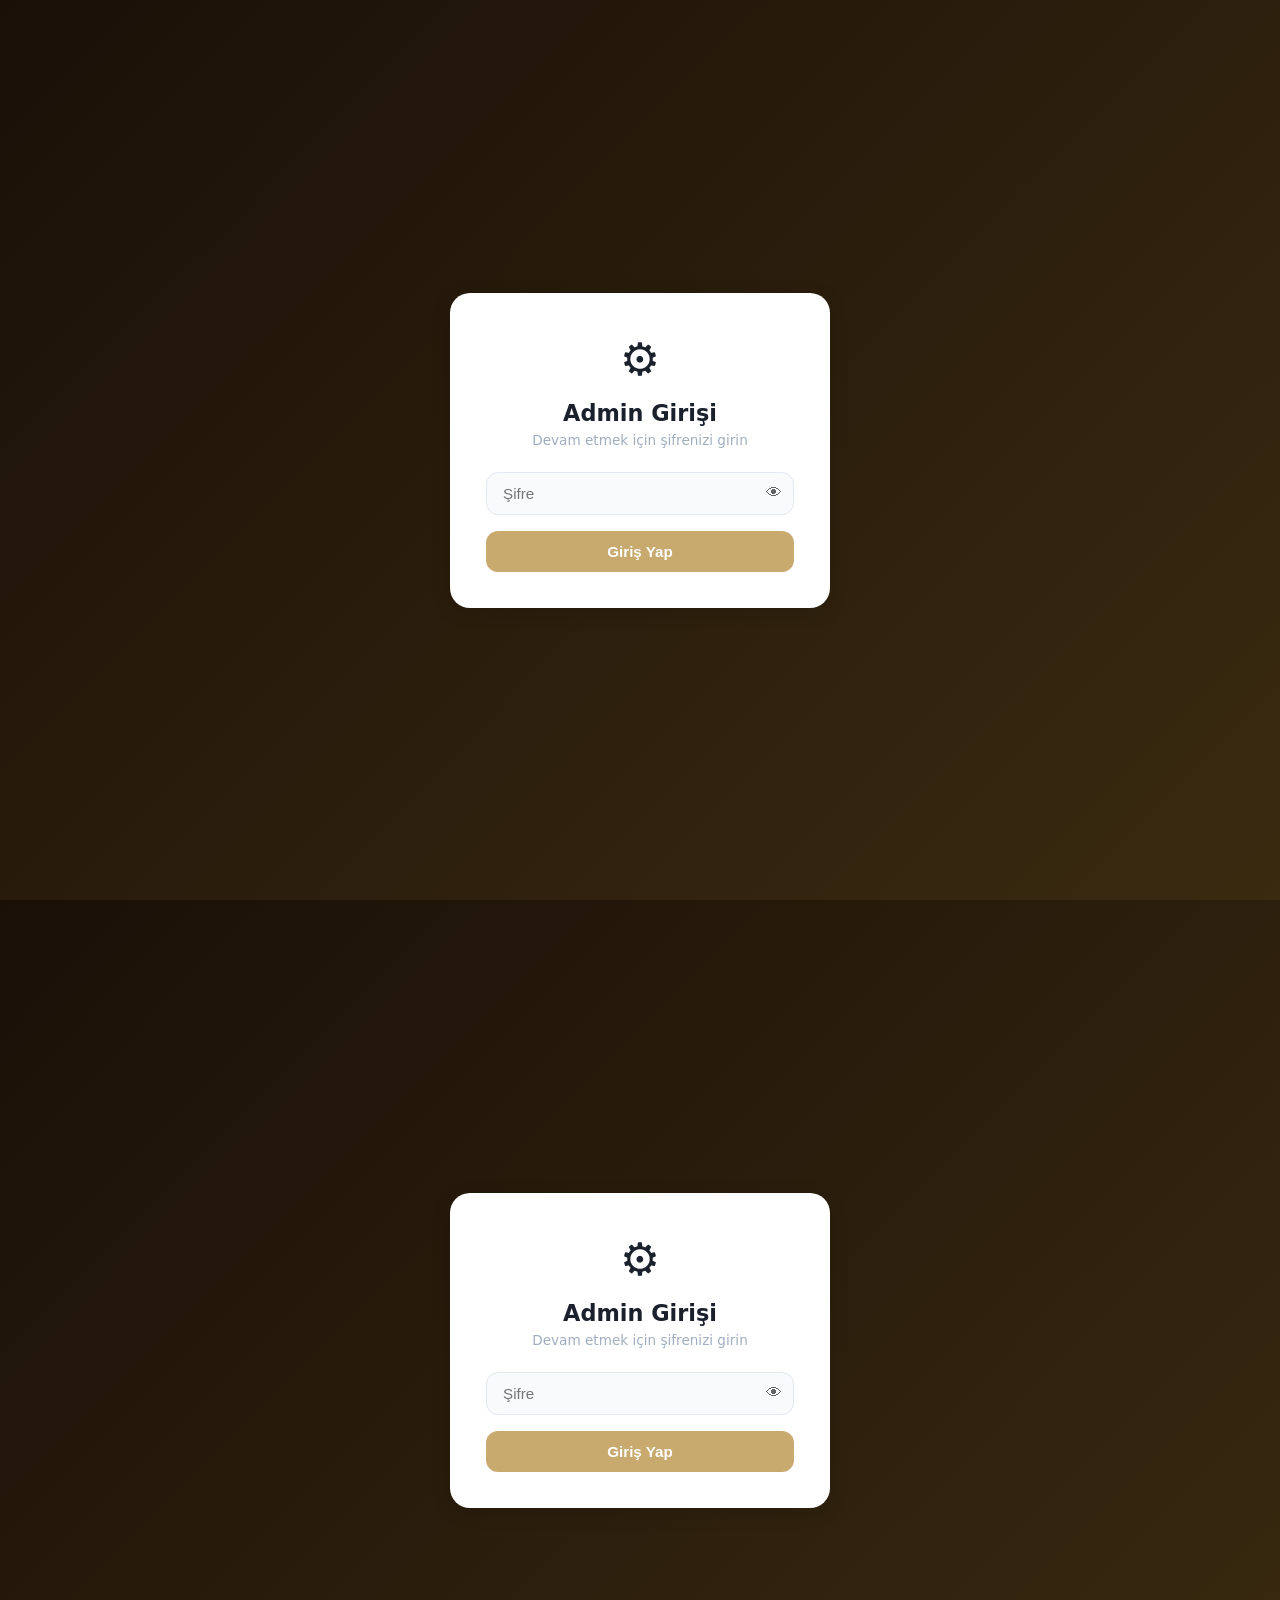
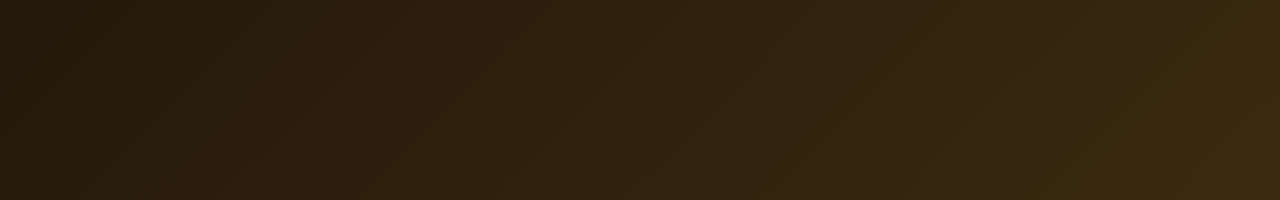
<file: admin.html>
<!DOCTYPE html>
<html lang="tr">
<head>
  <meta charset="UTF-8" />
  <meta name="viewport" content="width=device-width, initial-scale=1.0" />
  <title>Admin Panel</title>
  <link rel="stylesheet" href="admin.css" />
  <script src="menu-data.js"></script>
</head>
<body>

  <div id="login-screen">
    <div class="login-box">
      <div class="login-logo">⚙️</div>
      <h2>Admin Girişi</h2>
      <p class="login-sub">Devam etmek için şifrenizi girin</p>
      <div class="input-wrap">
        <input type="password" id="pw-input" placeholder="Şifre" autocomplete="off" />
        <button id="pw-toggle" type="button">👁</button>
      </div>
      <div class="login-error hidden" id="login-error">Şifre yanlış, tekrar deneyin.</div>
      <button class="btn-primary" id="login-btn">Giriş Yap</button>
    </div>
  </div>

  <div id="admin-screen" class="hidden">
    <header class="admin-header">
      <div class="admin-header-inner">
        <div class="admin-header-left">
          <span class="admin-logo">⚙️</span>
          <div>
            <h1>Admin Panel</h1>
            <p id="admin-sub">Menü Yönetimi</p>
          </div>
        </div>
        <div class="admin-header-right">
          <a href="index.html" class="btn-ghost" target="_blank">Menüyü Gör</a>
          <button class="btn-danger-sm" id="logout-btn">Çıkış</button>
        </div>
      </div>
    </header>

    <div class="admin-body">
      <div class="toolbar">
        <div class="search-wrap">
          <svg class="search-icon" viewBox="0 0 24 24" fill="none" stroke="currentColor" stroke-width="2"><circle cx="11" cy="11" r="8"/><line x1="21" y1="21" x2="16.65" y2="16.65"/></svg>
          <input type="text" id="admin-search" class="search-input" placeholder="Ürün ara..." />
        </div>
        <div class="toolbar-right">
          <select id="cat-filter" class="select-input">
            <option value="all">Tüm Kategoriler</option>
          </select>
          <button class="btn-success" id="save-btn">Kaydet</button>
          <button class="btn-ghost-sm" id="reset-btn">Sıfırla</button>
        </div>
      </div>

      <div class="toast hidden" id="toast"></div>

      <div class="items-table-wrap">
        <table class="items-table">
          <thead>
            <tr>
              <th style="width:64px">Görsel</th>
              <th>Ürün Adı</th>
              <th>Kategori</th>
              <th style="width:160px">Resim URL</th>
              <th style="width:110px">Fiyat (₺)</th>
              <th style="width:110px">Rozet</th>
            </tr>
          </thead>
          <tbody id="items-tbody"></tbody>
        </table>
      </div>
    </div>
  </div>

  <script src="admin.js"></script>
</body>
</html>
<!DOCTYPE html>
<html lang="tr">
<head>
  <meta charset="UTF-8" />
  <meta name="viewport" content="width=device-width, initial-scale=1.0" />
  <title>Admin Panel</title>
  <link rel="stylesheet" href="admin.css" />
  <script src="menu-data.js"></script>
</head>
<body>

  <div id="login-screen">
    <div class="login-box">
      <div class="login-logo">⚙️</div>
      <h2>Admin Girişi</h2>
      <p class="login-sub">Devam etmek için şifrenizi girin</p>
      <div class="input-wrap">
        <input type="password" id="pw-input" placeholder="Şifre" autocomplete="off" />
        <button id="pw-toggle" type="button">👁</button>
      </div>
      <div class="login-error hidden" id="login-error">Şifre yanlış, tekrar deneyin.</div>
      <button class="btn-primary" id="login-btn">Giriş Yap</button>
    </div>
  </div>

  <div id="admin-screen" class="hidden">
    <header class="admin-header">
      <div class="admin-header-inner">
        <div class="admin-header-left">
          <span class="admin-logo">⚙️</span>
          <div>
            <h1>Admin Panel</h1>
            <p id="admin-sub">Menü Yönetimi</p>
          </div>
        </div>
        <div class="admin-header-right">
          <a href="index.html" class="btn-ghost" target="_blank">Menüyü Gör</a>
          <button class="btn-danger-sm" id="logout-btn">Çıkış</button>
        </div>
      </div>
    </header>

    <div class="admin-body">
      <div class="toolbar">
        <div class="search-wrap">
          <svg class="search-icon" viewBox="0 0 24 24" fill="none" stroke="currentColor" stroke-width="2"><circle cx="11" cy="11" r="8"/><line x1="21" y1="21" x2="16.65" y2="16.65"/></svg>
          <input type="text" id="admin-search" class="search-input" placeholder="Ürün ara..." />
        </div>
        <div class="toolbar-right">
          <select id="cat-filter" class="select-input">
            <option value="all">Tüm Kategoriler</option>
          </select>
          <button class="btn-success" id="save-btn">Kaydet</button>
          <button class="btn-ghost-sm" id="reset-btn">Sıfırla</button>
        </div>
      </div>

      <div class="toast hidden" id="toast"></div>

      <div class="items-table-wrap">
        <table class="items-table">
          <thead>
            <tr>
              <th style="width:64px">Görsel</th>
              <th>Ürün Adı</th>
              <th>Kategori</th>
              <th style="width:160px">Resim URL</th>
              <th style="width:110px">Fiyat (₺)</th>
              <th style="width:110px">Rozet</th>
            </tr>
          </thead>
          <tbody id="items-tbody"></tbody>
        </table>
      </div>
    </div>
  </div>

  <script src="admin.js"></script>
</body>
</html>
</file>
<file: admin.css>
*, *::before, *::after { box-sizing: border-box; margin: 0; padding: 0; }

:root {
  --bg: #f4f6f9;
  --surface: #ffffff;
  --surface2: #f8fafc;
  --border: #e2e8f0;
  --text: #1a202c;
  --text2: #4a5568;
  --text3: #a0aec0;
  --accent: #c8a96e;
  --accent2: #a8844a;
  --green: #38a169;
  --green2: #276749;
  --red: #e53e3e;
  --red2: #c53030;
  --shadow: 0 1px 8px rgba(0,0,0,0.08);
  --shadow-md: 0 4px 20px rgba(0,0,0,0.12);
  --radius: 12px;
  --transition: 0.18s ease;
}

body {
  font-family: 'Segoe UI', system-ui, -apple-system, sans-serif;
  background: var(--bg);
  color: var(--text);
  min-height: 100vh;
}

.hidden { display: none !important; }

#login-screen {
  min-height: 100vh;
  display: flex;
  align-items: center;
  justify-content: center;
  padding: 20px;
  background: linear-gradient(135deg, #1a1008 0%, #3a2a10 100%);
}

.login-box {
  background: var(--surface);
  border-radius: 20px;
  padding: 40px 36px 36px;
  width: 100%;
  max-width: 380px;
  box-shadow: var(--shadow-md);
  text-align: center;
}

.login-logo { font-size: 2.8rem; margin-bottom: 14px; }

.login-box h2 {
  font-size: 1.4rem;
  font-weight: 700;
  color: var(--text);
  margin-bottom: 6px;
}

.login-sub {
  font-size: 0.85rem;
  color: var(--text3);
  margin-bottom: 24px;
}

.input-wrap {
  position: relative;
  margin-bottom: 10px;
}

.input-wrap input {
  width: 100%;
  padding: 12px 44px 12px 16px;
  border: 1.5px solid var(--border);
  border-radius: var(--radius);
  font-size: 0.95rem;
  color: var(--text);
  outline: none;
  transition: border-color var(--transition);
  background: var(--surface2);
}

.input-wrap input:focus { border-color: var(--accent); }

#pw-toggle {
  position: absolute;
  right: 12px;
  top: 50%;
  transform: translateY(-50%);
  background: none;
  border: none;
  cursor: pointer;
  font-size: 1rem;
  opacity: 0.6;
  transition: opacity var(--transition);
}

#pw-toggle:hover { opacity: 1; }

.login-error {
  font-size: 0.8rem;
  color: var(--red);
  background: #fff5f5;
  border: 1px solid #fed7d7;
  border-radius: 8px;
  padding: 8px 12px;
  margin-bottom: 12px;
  text-align: left;
}

.btn-primary {
  width: 100%;
  padding: 12px;
  background: var(--accent);
  color: #fff;
  border: none;
  border-radius: var(--radius);
  font-size: 0.95rem;
  font-weight: 600;
  cursor: pointer;
  margin-top: 6px;
  transition: background var(--transition), transform var(--transition);
}

.btn-primary:hover { background: var(--accent2); transform: translateY(-1px); }
.btn-primary:active { transform: translateY(0); }

.admin-header {
  background: var(--surface);
  border-bottom: 1px solid var(--border);
  box-shadow: var(--shadow);
  position: sticky;
  top: 0;
  z-index: 50;
}

.admin-header-inner {
  max-width: 1100px;
  margin: 0 auto;
  padding: 14px 20px;
  display: flex;
  align-items: center;
  justify-content: space-between;
  gap: 16px;
}

.admin-header-left {
  display: flex;
  align-items: center;
  gap: 12px;
}

.admin-logo { font-size: 1.6rem; }

.admin-header-left h1 {
  font-size: 1.05rem;
  font-weight: 700;
  color: var(--text);
}

.admin-header-left p {
  font-size: 0.75rem;
  color: var(--text3);
}

.admin-header-right {
  display: flex;
  align-items: center;
  gap: 8px;
}

.btn-ghost {
  padding: 8px 16px;
  border: 1.5px solid var(--border);
  border-radius: 8px;
  background: transparent;
  color: var(--text2);
  font-size: 0.82rem;
  font-weight: 500;
  cursor: pointer;
  text-decoration: none;
  display: inline-flex;
  align-items: center;
  transition: border-color var(--transition), color var(--transition);
}

.btn-ghost:hover { border-color: var(--accent); color: var(--accent); }

.btn-danger-sm {
  padding: 8px 14px;
  border: none;
  border-radius: 8px;
  background: #fff5f5;
  color: var(--red);
  font-size: 0.82rem;
  font-weight: 600;
  cursor: pointer;
  transition: background var(--transition);
}

.btn-danger-sm:hover { background: #fed7d7; }

.admin-body {
  max-width: 1100px;
  margin: 0 auto;
  padding: 24px 20px 60px;
}

.toolbar {
  display: flex;
  align-items: center;
  gap: 12px;
  margin-bottom: 18px;
  flex-wrap: wrap;
}

.toolbar .search-wrap {
  position: relative;
  flex: 1;
  min-width: 200px;
}

.search-icon {
  position: absolute;
  left: 11px;
  top: 50%;
  transform: translateY(-50%);
  width: 16px;
  height: 16px;
  color: var(--text3);
  pointer-events: none;
}

.search-input {
  width: 100%;
  padding: 9px 14px 9px 36px;
  border: 1.5px solid var(--border);
  border-radius: 8px;
  font-size: 0.88rem;
  color: var(--text);
  background: var(--surface);
  outline: none;
  transition: border-color var(--transition);
}

.search-input:focus { border-color: var(--accent); }

.toolbar-right {
  display: flex;
  align-items: center;
  gap: 8px;
  flex-wrap: wrap;
}

.select-input {
  padding: 9px 12px;
  border: 1.5px solid var(--border);
  border-radius: 8px;
  font-size: 0.85rem;
  color: var(--text);
  background: var(--surface);
  outline: none;
  cursor: pointer;
}

.btn-success {
  padding: 9px 22px;
  background: var(--green);
  color: #fff;
  border: none;
  border-radius: 8px;
  font-size: 0.88rem;
  font-weight: 600;
  cursor: pointer;
  transition: background var(--transition);
}

.btn-success:hover { background: var(--green2); }

.btn-ghost-sm {
  padding: 9px 14px;
  border: 1.5px solid var(--border);
  border-radius: 8px;
  background: transparent;
  color: var(--text3);
  font-size: 0.82rem;
  cursor: pointer;
  transition: color var(--transition), border-color var(--transition);
}

.btn-ghost-sm:hover { color: var(--red); border-color: var(--red); }

.toast {
  background: var(--green);
  color: #fff;
  padding: 12px 20px;
  border-radius: 10px;
  font-size: 0.88rem;
  font-weight: 500;
  margin-bottom: 16px;
  box-shadow: var(--shadow);
  animation: fadeUp 0.3s ease;
}

.toast.error { background: var(--red); }

@keyframes fadeUp {
  from { opacity: 0; transform: translateY(8px); }
  to   { opacity: 1; transform: translateY(0); }
}

.items-table-wrap {
  background: var(--surface);
  border-radius: var(--radius);
  border: 1px solid var(--border);
  box-shadow: var(--shadow);
  overflow-x: auto;
}

.items-table {
  width: 100%;
  border-collapse: collapse;
  min-width: 680px;
}

.items-table thead th {
  padding: 12px 14px;
  text-align: left;
  font-size: 0.75rem;
  font-weight: 600;
  color: var(--text3);
  text-transform: uppercase;
  letter-spacing: 0.05em;
  background: var(--surface2);
  border-bottom: 1px solid var(--border);
}

.items-table tbody tr {
  border-bottom: 1px solid var(--border);
  transition: background var(--transition);
}

.items-table tbody tr:last-child { border-bottom: none; }
.items-table tbody tr:hover { background: var(--surface2); }

.items-table td {
  padding: 10px 14px;
  vertical-align: middle;
  font-size: 0.88rem;
  color: var(--text);
}

.preview-img {
  width: 48px;
  height: 48px;
  border-radius: 10px;
  object-fit: cover;
  border: 1px solid var(--border);
  background: var(--bg);
  display: block;
  cursor: pointer;
  transition: transform var(--transition);
}

.preview-img:hover { transform: scale(1.08); }

.td-name {
  font-weight: 600;
  font-size: 0.9rem;
}

.cat-tag {
  display: inline-block;
  padding: 3px 10px;
  border-radius: 50px;
  background: #fef3c7;
  color: #92400e;
  font-size: 0.72rem;
  font-weight: 600;
}

.td-input {
  width: 100%;
  padding: 7px 10px;
  border: 1.5px solid var(--border);
  border-radius: 8px;
  font-size: 0.85rem;
  color: var(--text);
  background: var(--surface2);
  outline: none;
  transition: border-color var(--transition), background var(--transition);
}

.td-input:focus {
  border-color: var(--accent);
  background: var(--surface);
}

.td-input.price-input {
  width: 90px;
  text-align: right;
}

.td-input.badge-input { width: 100px; }

@media (max-width: 600px) {
  .admin-header-inner { padding: 12px 14px; }
  .admin-body { padding: 16px 12px 40px; }
  .toolbar { gap: 8px; }
  .admin-header-left h1 { font-size: 0.95rem; }
  .btn-ghost span { display: none; }
}
</file>
